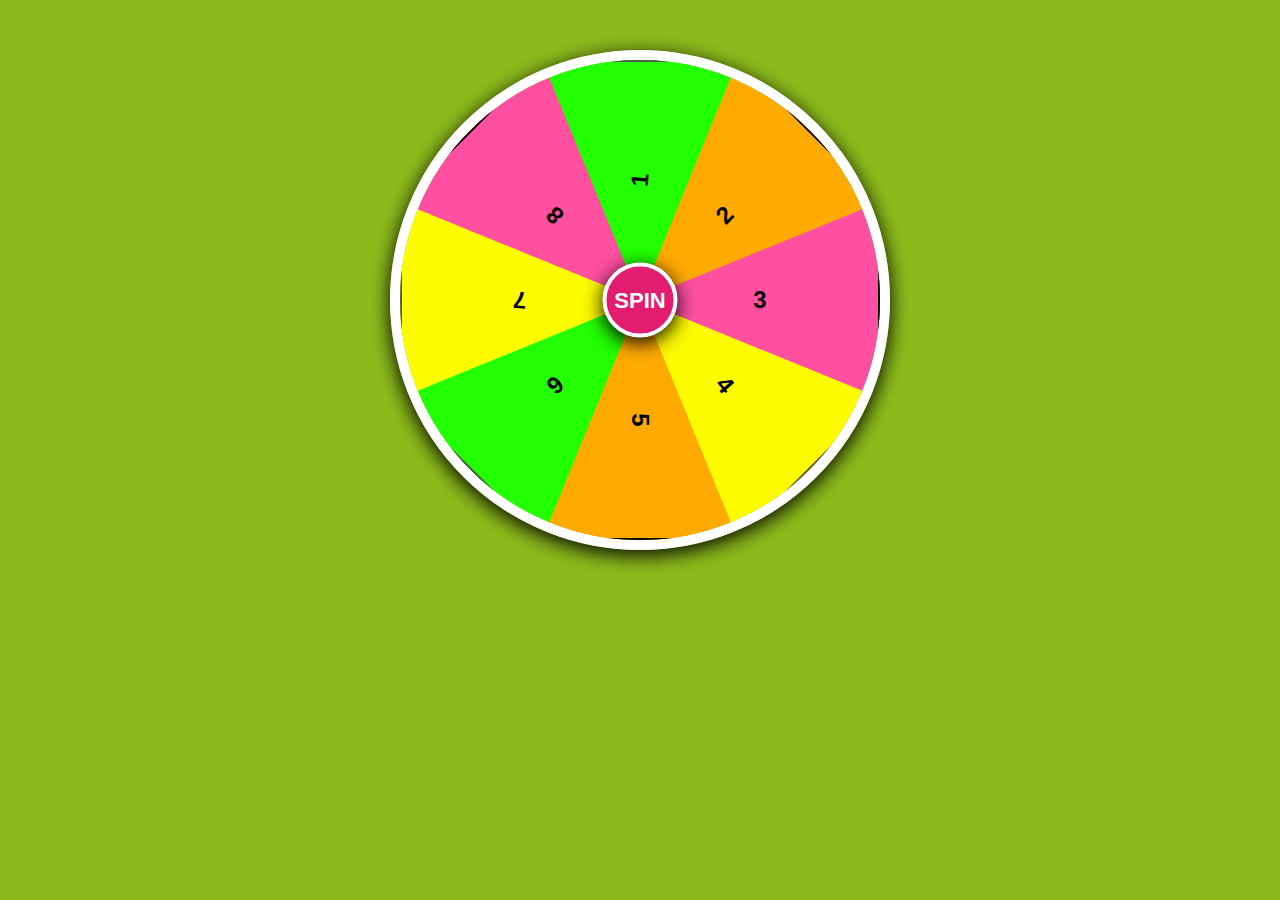
<file: جلسه 14 تمرین دوم/index.html>
<!DOCTYPE html>
<html>
  <head>
    <title>Spinner</title>
    <link href="se14.css" rel="stylesheet"  />
  </head>
  <body> 
  <div id="mainbox" class="mainbox">
    <div id="box" class="box">
      <div class="box1">
        <button class="span1"><b>7</b></button>
        <button class="span2"><b>3</b></button>
        <button class="span3"><b>5</b></button>
        <button class="span4"><b>1</b></button>
      </div>
      <div class="box2">
        <button class="span1"><b>4</b></button>
        <button class="span2"><b>8</b></button>
        <button class="span3"><b>2</b></button>
        <button class="span4"><b>6</b></button>
      </div>
    </div> 
    <button class="spin" onclick="rotateFunction()">SPIN</button>
  </div>
  <script src="se14.js"></script>
  </body>
</html>
</file>
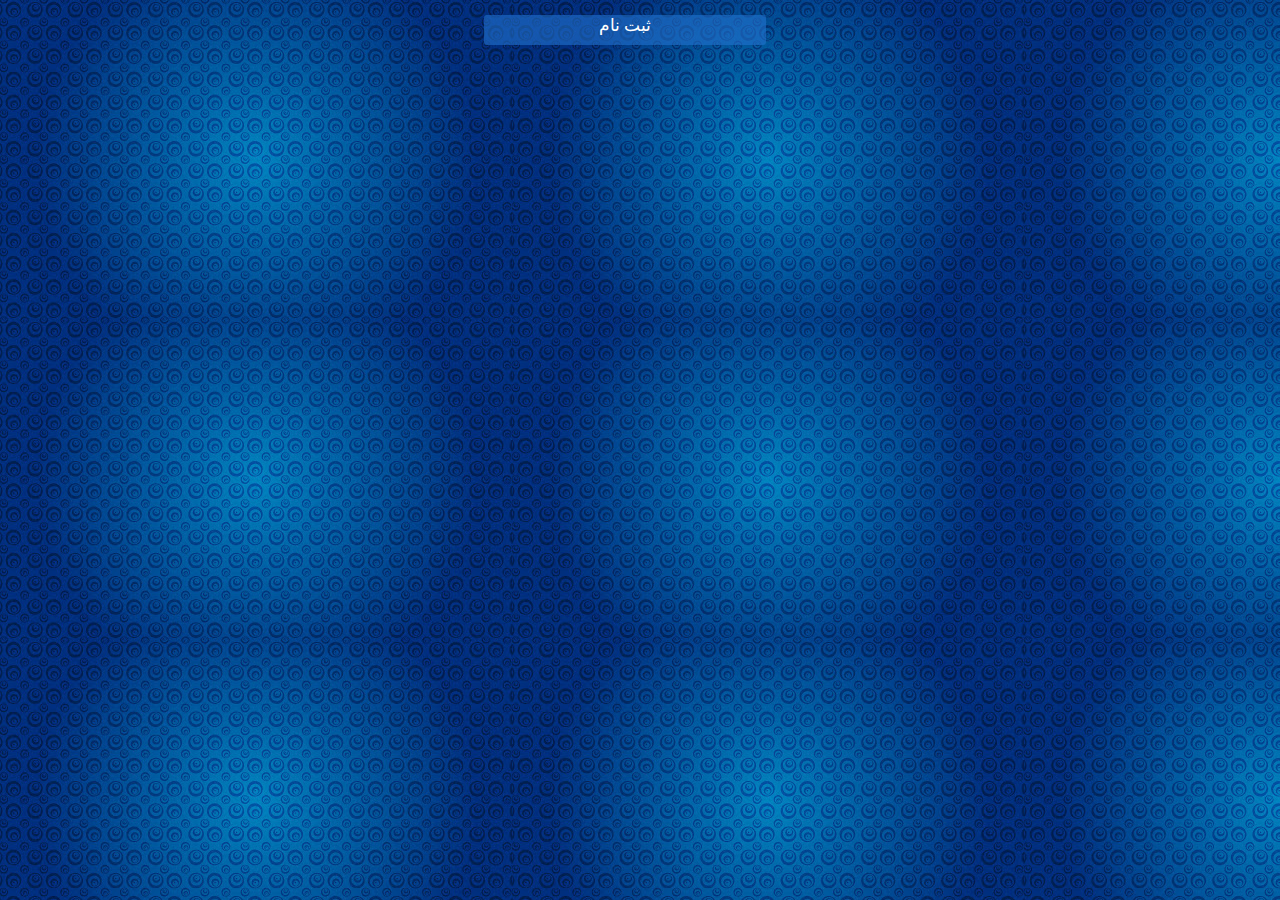
<file: جلسه14 تمرین اول/index.html>
<html dir="rtl">
    <head>
        <meta charset="utf8">
        <meta name="keywords" content="">
        <meta name="auther" content="0">
        <meta name="viewport" content="">
        <link type="text/css" rel="stylesheet" href="se14.css">
    </head>

    <body>
        <div id="main">
            <div id="title" onclick="registration_form()">
                <div>
                    <p>ثبت نام</p>
                </div>
            </div>
    
            <div id="main_form">
                <form id="form">
                        <span id="register">ثبت نام</span>
                        <input type="checkbox" onclick="darkMode()" id="dark-mode"><span id="dark">حالت تاریک</span>
                        <hr>
    
                        <div>
                            <p class="font-p">نام</p>
                            <input class="inputs" type="tex" placeholder="لطفا نام خود را وارد نمایید">
                        </div>
    
                        <div>
                            <p class="font-p">ایمیل</p>
                            <input class="inputs" type="tex" placeholder="لطفا ایمیل خود را وارد نمایید">    
                        </div>
    
                        <div>
                            <p class="font-p">کلمه عبور</p>
                            <input class="inputs" type="tex" placeholder="لطفا کلمه عبور خود را وارد نمایید">
                        </div>
    
                        <div id="spouse">
                            <input type="radio"name="select" onclick="single()"><span id="check" >مجرد</span>
                            <br>
                            <input type="radio" onclick="married()" name="select"><span id="check" >متاهل</span>    
                        </div>
    
                        <div id="spouse-name">
                            <p class="font-p" >نام همسر</p>
                            <input class="inputs" type="tex" placeholder="لطفا نام همسر خود را وارد نمایید">  
                            <!-- <br><br> -->
                        </div>
                        
                        <input type="checkbox" id="checkbox-child" onclick="child()"><span id="check" >دارای فرزند</span>
                        <div id="check-child">
                            <span>فرزندان</span>
                            <button class="childs" id="add" type="button" onclick="add_child()">+</button>
                            <button class="childs" id="delet" type="button" onclick="delete_child()">-</button>
                            <ul id="child-list"></ul>                        
                        </div>
    
                        <div>
                            <button id="submit">ثبت نام</button>
                        </div>    
                </form>
            </div>
    
        </div>
    </body>

    <script src="se14.js"></script>
</html>
</file>
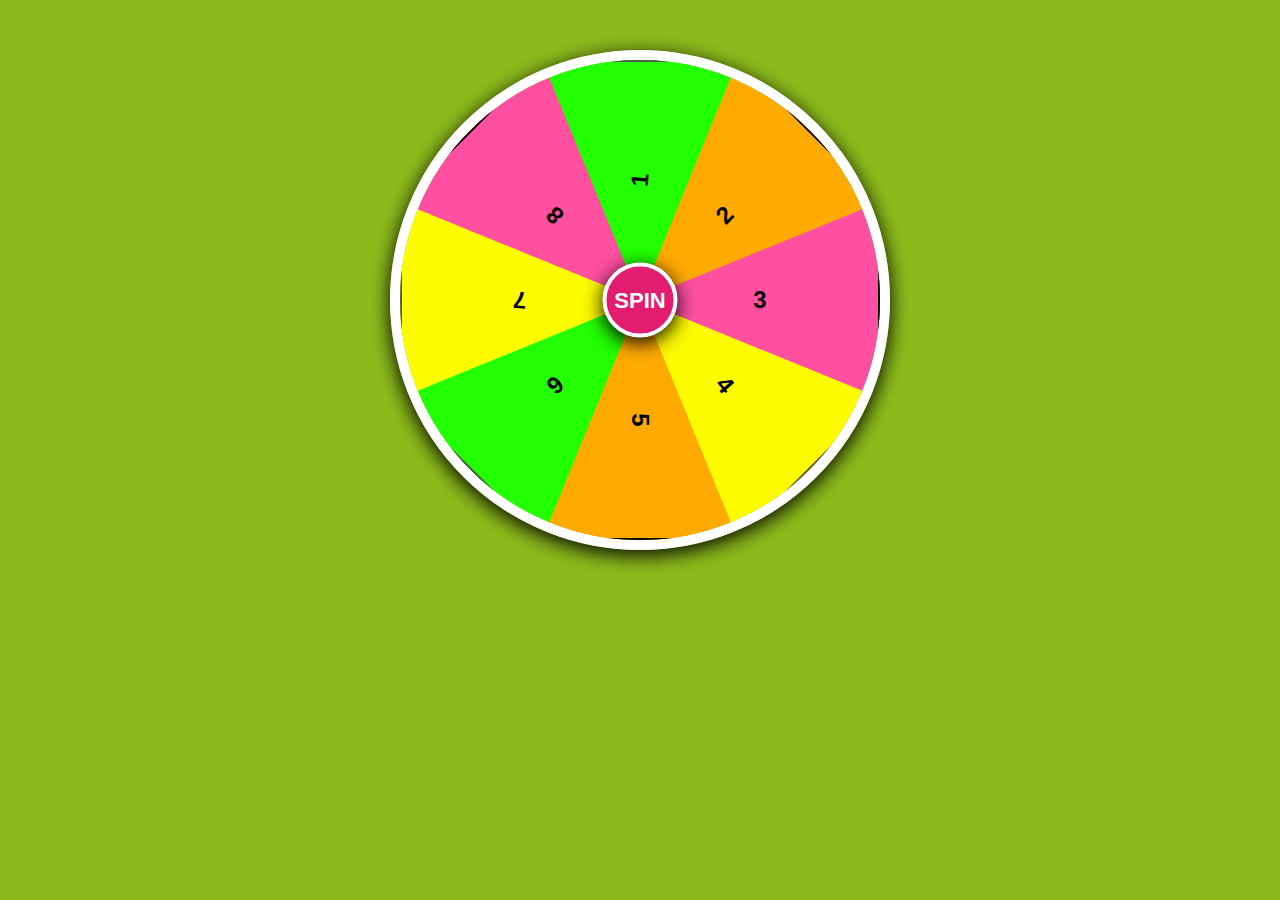
<file: جلسه 14 تمرین دوم/se14.html>
<!DOCTYPE html>
<html>
  <head>
    <title>Spinner</title>
    <link href="se14.css" rel="stylesheet"  />
  </head>
  <body> 
  <div id="mainbox" class="mainbox">
    <div id="box" class="box">
      <div class="box1">
        <button class="span1"><b>7</b></button>
        <button class="span2"><b>3</b></button>
        <button class="span3"><b>5</b></button>
        <button class="span4"><b>1</b></button>
      </div>
      <div class="box2">
        <button class="span1"><b>4</b></button>
        <button class="span2"><b>8</b></button>
        <button class="span3"><b>2</b></button>
        <button class="span4"><b>6</b></button>
      </div>
    </div> 
    <button class="spin" onclick="rotateFunction()">SPIN</button>
  </div>
  <script src="se14.js"></script>
  </body>
</html>
</file>
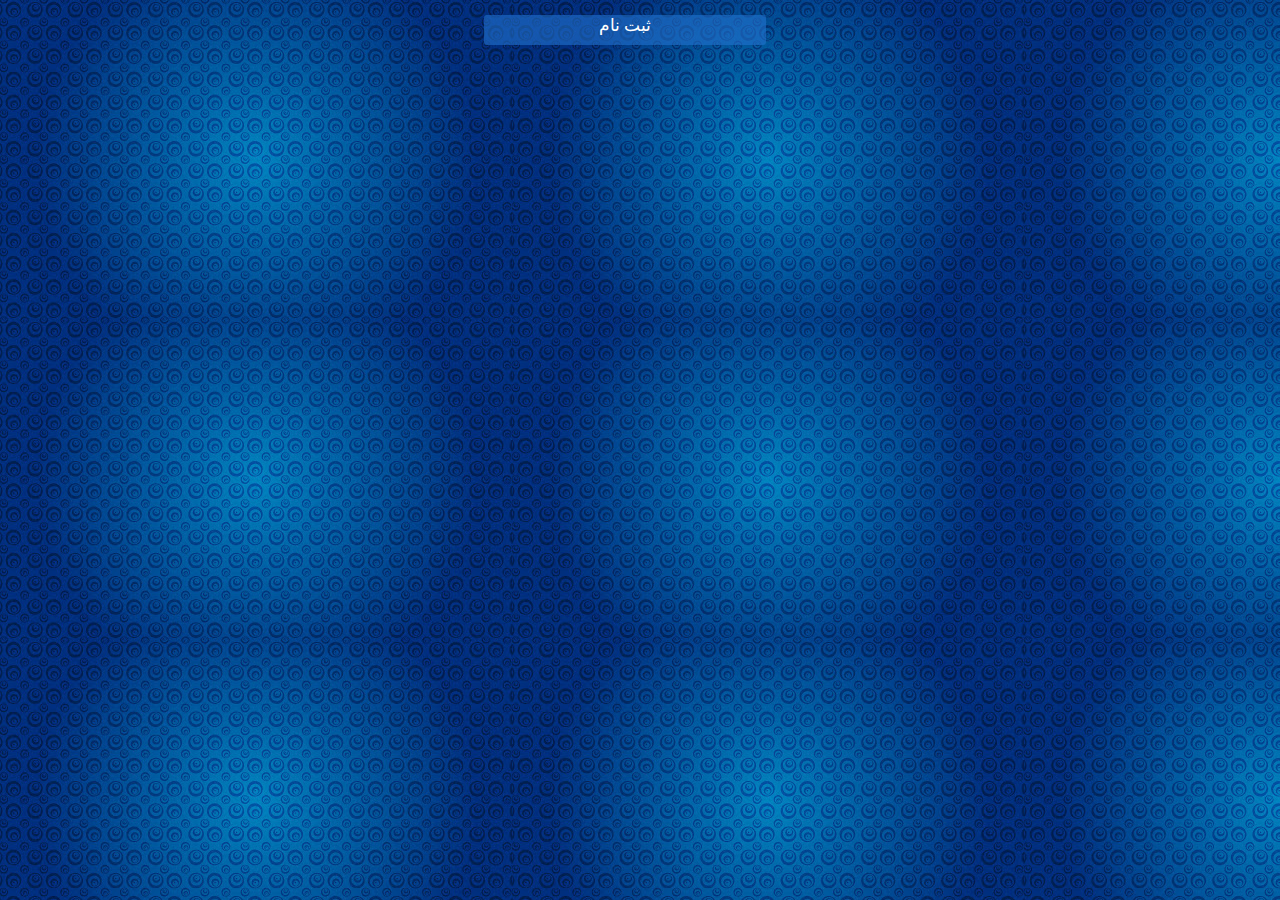
<file: جلسه14 تمرین اول/se14.html>
<html dir="rtl">
    <head>
        <meta charset="utf8">
        <meta name="description" content="جلسه چهاردهم">
        <meta name="keywords" content="">
        <meta name="auther" content="0">
        <meta name="viewport" content="">
        <link type="text/css" rel="stylesheet" href="se14.css">
    </head>

    <body>
        <div id="main">
            <div id="title" onclick="registration_form()">
                <div>
                    <p>ثبت نام</p>
                </div>
            </div>
    
            <div id="main_form">
                <form id="form">
                        <span id="register">ثبت نام</span>
                        <input type="checkbox" onclick="darkMode()" id="dark-mode"><span id="dark">حالت تاریک</span>
                        <hr>
    
                        <div>
                            <p class="font-p">نام</p>
                            <input class="inputs" type="tex" placeholder="لطفا نام خود را وارد نمایید">
                        </div>
    
                        <div>
                            <p class="font-p">ایمیل</p>
                            <input class="inputs" type="tex" placeholder="لطفا ایمیل خود را وارد نمایید">    
                        </div>
    
                        <div>
                            <p class="font-p">کلمه عبور</p>
                            <input class="inputs" type="tex" placeholder="لطفا کلمه عبور خود را وارد نمایید">
                        </div>
    
                        <div id="spouse">
                            <input type="radio"name="select" onclick="single()"><span id="check" >مجرد</span>
                            <br>
                            <input type="radio" onclick="married()" name="select"><span id="check" >متاهل</span>    
                        </div>
    
                        <div id="spouse-name">
                            <p class="font-p" >نام همسر</p>
                            <input class="inputs" type="tex" placeholder="لطفا نام همسر خود را وارد نمایید">  
                            <!-- <br><br> -->
                        </div>
                        
                        <input type="checkbox" id="checkbox-child" onclick="child()"><span id="check" >دارای فرزند</span>
                        <div id="check-child">
                            <span>فرزندان</span>
                            <button class="childs" id="add" type="button" onclick="add_child()">+</button>
                            <button class="childs" id="delet" type="button" onclick="delete_child()">-</button>
                            <ul id="child-list"></ul>                        
                        </div>
    
                        <div>
                            <button id="submit">ثبت نام</button>
                        </div>    
                </form>
            </div>
    
        </div>
    </body>

    <script src="se14.js"></script>
</html>
</file>
<file: جلسه 14 تمرین دوم/se14.css>
*{
    box-sizing: border-box;
    padding: 0;
    margin: 0;
    outline: none;
  }
  
  body{
    font-family: "Open Sans";
    display: flex;
    justify-content: center;
    align-items: center;
    height: 600px;
    overflow: hidden;
    background:rgb(139, 187, 27) 10% ;
    background: linear-gradient(90deg, rgba(99, 99, 185, 0.596) 0%, rgrgb(52, 155, 144)2%, rgb(118, 242, 60) 100%);
    background-size: cover;
  }

  .mainbox{
    position: relative;
    width: 500px;
    height: 500px;
  }
  .mainbox:after{
    position: absolute;
    content: '';
    width: 32px;
    height: 32px;
    background-size: 32px;
    right: -40px;
    top: 50%;
    transform: translateY(-50%);
  }
  .box{
    width: 100%;
    height: 100%;
    position: relative;
    font-weight: bold;
    border-radius: 100%;
    border: 10px solid #fff;
    overflow: hidden;
    transition: all ease 5s;
    box-shadow: 0 5px 20px #000;

  }

  button{
    width: 50%;
    height: 50%;
    display: inline-block;
    position: absolute;
    box-shadow:12px -80px;
  }
  .span1{
    clip-path: polygon(0 92%, 100% 50%, 0 8%);
    background-color: #fffb00;
    top: 120px;
    left: 0;
  }
  .span2{
    clip-path: polygon(100% 92%, 0 50%, 100% 8%);
    background-color: #ff4fa1;
    top: 120px;
    right: 0;
  }
  .span3{
    clip-path: polygon(50% 0%, 8% 100%, 92% 100%);
    background-color: #ffaa00;
    bottom: 0;
    left: 120px;
  }
  .span4{
    clip-path: polygon(50% 100%, 92% 0, 8% 0);
    background-color: #22ff00;
    top: 0;
    left: 120px;
  }

  .box1 .span3 b{
    transform: translate(-50%, -50%) rotate(-270deg);
 }
 .box1 .span1 b,
 .box2 .span1 b{
   transform: translate(-50%, -50%) rotate(185deg);
 }
 .box2 .span3 b{
   transform: translate(-50%, -50%) rotate(90deg);
 }
 .box1 .span4 b,
 .box2 .span4 b{
   transform: translate(-50%, -50%) rotate(-85deg);
 }
 
 button b{
   font-size: 24px;
   position: absolute;
   top: 50%;
   left: 50%;
   transform: translate(-50%, -50%);
 
 }
 
 .box2{
   width: 100%;
   height: 100%;
   transform: rotate(-135deg);
 }

 .spin{
    position: absolute;
    top: 50%;
    left: 50%;
    transform: translate(-50%, -50%);
    width: 75px;
    height: 75px;
    border-radius: 50%;
    border: 4px solid #fff;
    background-color: #e21c6e;
    color: #fff;
    box-shadow: 0 5px 20px #000;
    font-weight: bold;
    font-size: 22px;
    cursor: pointer;
  }
  .spin:active{
    width: 70px;
    height: 70px;
    font-size: 20px;
  }
  
  .mainbox.animate:after{
    animation: animateArrow 0.7s ease infinite;
  }
  @keyframes animateArrow{
    50%{
      right: -40px;
    }
  }
</file>
<file: جلسه14 تمرین اول/se14.css>
body{
    background-image:  url("unnamed.jpg");


}
#main{
    width: 20%;
    margin:15px 40%;
    font-family:'Tahoma'
    
}
#title{
    width: 100%;
    height: 30px;
    box-shadow: rgb(30, 31, 30);
    background-color: rgba(36, 118, 211, 0.561);
    text-align: center;
    color: white;
    font-size: 17px;
    border-radius: 3px;
    padding-left: 15px;
    padding-right: 15px;
}
#title p{
    margin: 0px;
}
#main_form{
    width: 100%;
    /* background-color: LightSkyBlue; */
    background-color: white;
    margin-top:10px;
    box-shadow:-5px 8px rgba(41, 176, 248, 0.561);;
    border-radius: 3px;
    padding-top: 17px;
    padding-left: 15px;
    padding-right: 15px;
    display: none;
}
#main_form #form #register{
    margin-left: 57%;
    font-size: 11px;
}
#main_form #form #dark{
    font-size: 11px;
}
.font-p{
    text-align: right;
    font-size: 13px;
    font-weight: bold;
    margin: 0px;
    margin-top: 10px;
    margin-bottom: 5px;
}
.inputs{
    width: 100%;
    border-radius: 4px;
    border-style: solid;
    border-width: 1px;
    height: 30px;
    text-align: right;
    margin-top: 5px;
}
#check{
    font-size: 12px;
}
#spouse{
    margin-top: 7px;
}
#spouse-name{
    display: none;
}
#checkbox-child{
    margin-top: 10px;
}
.childs{
    width: 20px;
    height: 20px;
    text-align: center;
    border-style: solid;
    border-width: 1px;
}
#check-child{
    display: none;
    margin-top: 7px;
    font-size: 11px;
}
#add{
    background-color: rgb(6, 156, 6);
    color: rgb(255, 255, 255);
}
#delet{
    background-color: red;
    color: rgba(255, 247, 247, 0.849);
}
#child-list{
 padding-right: 0px;
 border-radius: 5px;
 margin-top: 5px;
}
#submit{
    width: 100%;
    height: 25px;
    background-color: rgb(62, 139, 228);
    border-radius: 4px;
    border-style: none;
    border-width: 1px;
    margin-top: 5px;
    margin-bottom: 20px;
    font-family:'Tahoma'
}
</file>
